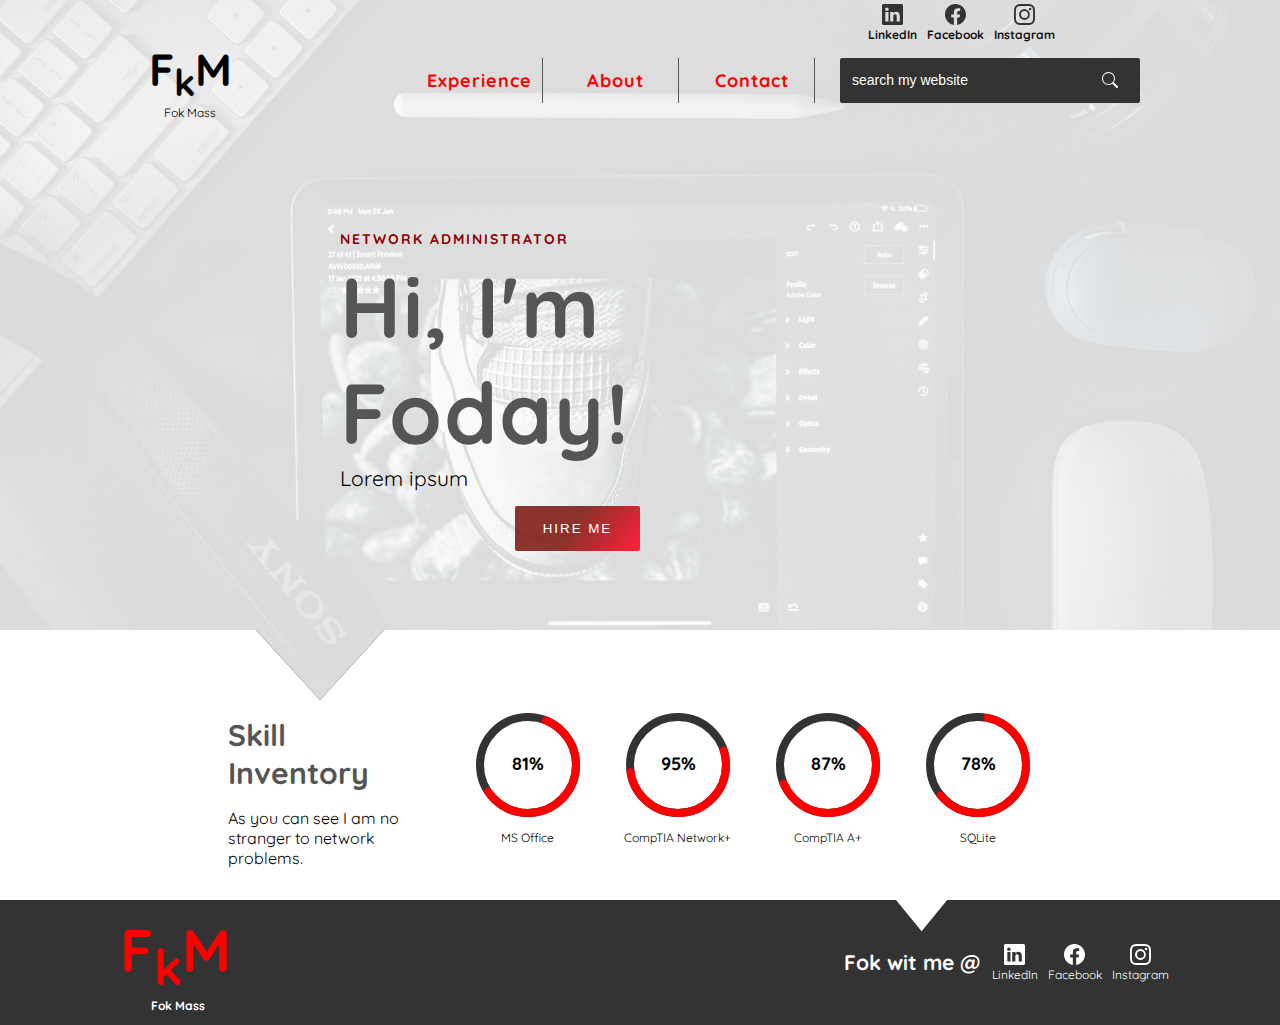
<file: index.html>
<!DOCTYPE html>
<html lang="en">
<head>
    <meta charset="UTF-8">
    <meta name="viewport" content="width=device-width, initial-scale=1.0">
    <title>Home</title>
    <!-- Google Fonts -->
    <link rel="preconnect" href="https://fonts.gstatic.com">
    <link href="https://fonts.googleapis.com/css2?family=Quicksand:wght@300&display=swap" rel="stylesheet" />    
    <!-- Stylesheet -->
    <link rel="stylesheet" href="css/style.css" />
    <!-- JavaScript -->
    <script src="js/script.js"></script>
</head>
<body>
    
    <div id="home-page">

        <header id="socialNavbar">

            <nav>

                <div class="social-navs">
                    <!-- LinkedIn from Bootstrap 4 icon-->
                    <div>
                        <svg xmlns="http://www.w3.org/2000/svg" width="21" height="21" fill="#333333" class="bi bi-linkedin" viewBox="0 0 16 16">
                            <path d="M0 1.146C0 .513.526 0 1.175 0h13.65C15.474 0 16 .513 16 1.146v13.708c0 .633-.526 1.146-1.175 1.146H1.175C.526 16 0 15.487 0 14.854V1.146zm4.943 12.248V6.169H2.542v7.225h2.401zm-1.2-8.212c.837 0 1.358-.554 1.358-1.248-.015-.709-.52-1.248-1.342-1.248-.822 0-1.359.54-1.359 1.248 0 .694.521 1.248 1.327 1.248h.016zm4.908 8.212V9.359c0-.216.016-.432.08-.586.173-.431.568-.878 1.232-.878.869 0 1.216.662 1.216 1.634v3.865h2.401V9.25c0-2.22-1.184-3.252-2.764-3.252-1.274 0-1.845.7-2.165 1.193v.025h-.016a5.54 5.54 0 0 1 .016-.025V6.169h-2.4c.03.678 0 7.225 0 7.225h2.4z"/>
                          </svg>
                    </div>
                    <label>LinkedIn</label>
                </div>
    
                <div class="social-navs">
                    <!-- Facebook from Bootstrap 4 icon-->
                    <div>
                        <svg xmlns="http://www.w3.org/2000/svg" width="21" height="21" fill="#333333" class="bi bi-facebook" viewBox="0 0 16 16">
                            <path d="M16 8.049c0-4.446-3.582-8.05-8-8.05C3.58 0-.002 3.603-.002 8.05c0 4.017 2.926 7.347 6.75 7.951v-5.625h-2.03V8.05H6.75V6.275c0-2.017 1.195-3.131 3.022-3.131.876 0 1.791.157 1.791.157v1.98h-1.009c-.993 0-1.303.621-1.303 1.258v1.51h2.218l-.354 2.326H9.25V16c3.824-.604 6.75-3.934 6.75-7.951z"/>
                          </svg>
                    </div>
                    <label>Facebook</label>
                </div>
                <!-- Instagram from Bootstrap 4 icon-->
                <div class="social-navs">
    
                    <div>
                        <svg xmlns="http://www.w3.org/2000/svg" width="21" height="21" fill="#333333" class="bi bi-instagram" viewBox="0 0 16 16">
                            <path d="M8 0C5.829 0 5.556.01 4.703.048 3.85.088 3.269.222 2.76.42a3.917 3.917 0 0 0-1.417.923A3.927 3.927 0 0 0 .42 2.76C.222 3.268.087 3.85.048 4.7.01 5.555 0 5.827 0 8.001c0 2.172.01 2.444.048 3.297.04.852.174 1.433.372 1.942.205.526.478.972.923 1.417.444.445.89.719 1.416.923.51.198 1.09.333 1.942.372C5.555 15.99 5.827 16 8 16s2.444-.01 3.298-.048c.851-.04 1.434-.174 1.943-.372a3.916 3.916 0 0 0 1.416-.923c.445-.445.718-.891.923-1.417.197-.509.332-1.09.372-1.942C15.99 10.445 16 10.173 16 8s-.01-2.445-.048-3.299c-.04-.851-.175-1.433-.372-1.941a3.926 3.926 0 0 0-.923-1.417A3.911 3.911 0 0 0 13.24.42c-.51-.198-1.092-.333-1.943-.372C10.443.01 10.172 0 7.998 0h.003zm-.717 1.442h.718c2.136 0 2.389.007 3.232.046.78.035 1.204.166 1.486.275.373.145.64.319.92.599.28.28.453.546.598.92.11.281.24.705.275 1.485.039.843.047 1.096.047 3.231s-.008 2.389-.047 3.232c-.035.78-.166 1.203-.275 1.485a2.47 2.47 0 0 1-.599.919c-.28.28-.546.453-.92.598-.28.11-.704.24-1.485.276-.843.038-1.096.047-3.232.047s-2.39-.009-3.233-.047c-.78-.036-1.203-.166-1.485-.276a2.478 2.478 0 0 1-.92-.598 2.48 2.48 0 0 1-.6-.92c-.109-.281-.24-.705-.275-1.485-.038-.843-.046-1.096-.046-3.233 0-2.136.008-2.388.046-3.231.036-.78.166-1.204.276-1.486.145-.373.319-.64.599-.92.28-.28.546-.453.92-.598.282-.11.705-.24 1.485-.276.738-.034 1.024-.044 2.515-.045v.002zm4.988 1.328a.96.96 0 1 0 0 1.92.96.96 0 0 0 0-1.92zm-4.27 1.122a4.109 4.109 0 1 0 0 8.217 4.109 4.109 0 0 0 0-8.217zm0 1.441a2.667 2.667 0 1 1 0 5.334 2.667 2.667 0 0 1 0-5.334z"/>
                          </svg>
                    </div>
                    <label>Instagram</label>
                </div>
                
            </nav>

        </header>

        <header>

            <div id="Logo" onclick="window.location.href='./index.html'">

                <h1>F<sub>k</sub>M</h1>
                <span>Fok Mass</span>

            </div>

            <nav>

                <a href="./experience.html" class="navlinks">Experience</a>
                <a class="navlinks">About</a>
                <a class="navlinks">Contact</a>

            </nav>

            <div id="searchbar">
                <input type="text" name="search" placeholder="search my website" />
                <!-- Magnigying Glass Icon from Bootstrap 4 Icons-->
                <div>
                    <svg xmlns="http://www.w3.org/2000/svg" width="16" height="16" fill="white" class="bi bi-search" viewBox="0 0 16 16">
                        <path d="M11.742 10.344a6.5 6.5 0 1 0-1.397 1.398h-.001c.03.04.062.078.098.115l3.85 3.85a1 1 0 0 0 1.415-1.414l-3.85-3.85a1.007 1.007 0 0 0-.115-.1zM12 6.5a5.5 5.5 0 1 1-11 0 5.5 5.5 0 0 1 11 0z"/>
                      </svg>
                </div>
            </div>
            
        </header>

        <article>

            <label>NETWORK ADMINISTRATOR</label>

            <h1>Hi, I'm Foday!</h1>

            <span>Lorem ipsum</span>

            <button type="button">HIRE ME</button>

        </article>

    </div>

    <div id="quick-facts">

        <div>
            <h2>Skill Inventory</h2>
            <p>
                As you can see I am no stranger to network problems.
            </p>
        </div>

        <div>

            <div class="quick-facts" style="transition-delay: 2s;">

                <svg class="progress-ring" height="120" width="120">

                    <circle class="progress-container" stroke-width="8" fill="transparent" r="48" cx="60" cy="60" />

                    <circle class="progress" stroke-width="8" fill="transparent" r="48" cx="60" cy="60"  data-percent=81 />

                    <text x="60" y="65" text-anchor="middle">81%</text>

                </svg>

                <label>MS Office</label>

            </div>

            <div class="quick-facts" style="transition-delay: 3s;">

                <svg class="progress-ring" height="120" width="120">
                    
                    <circle class="progress-container" stroke-width="8" fill="transparent" r="48" cx="60" cy="60" />

                    <circle class="progress" stroke-width="8" fill="transparent" r="48" cx="60" cy="60"  data-percent=95 />

                    <text x="60" y="65" text-anchor="middle">95%</text>

                </svg>

                <label>CompTIA Network+</label>

            </div>

            <div class="quick-facts" style="transition-delay: 4s;">

                <svg class="progress-ring" height="120" width="120">
                    
                    <circle class="progress-container" stroke-width="8" fill="transparent" r="48" cx="60" cy="60" />

                    <circle class="progress" stroke-width="8" fill="transparent" r="48" cx="60" cy="60"  data-percent=87 />

                    <text x="60" y="65" text-anchor="middle">87%</text>

                </svg>

                <label>CompTIA A+</label>

            </div>

            <div class="quick-facts" style="transition-delay: 5s">

                <svg class="progress-ring" height="120" width="120">

                    <circle class="progress-container" stroke-width="8" fill="transparent" r="48" cx="60" cy="60" />

                    <circle class="progress" stroke-width="8" fill="transparent" r="48" cx="60" cy="60"  data-percent=78 />

                    <text x="60" y="65" text-anchor="middle">78%</text>

                </svg>

                <label>SQLite</label>

            </div>       
            
        </div>

    </div>

    <footer>

        <div id="Logo-B">
            <h1>F<sub>k</sub>M</h1>
            <label>Fok Mass</label>
        </div>

        <label id="socialmedia-reminder">Fok wit me @</label>

        <nav>

            <div class="social-navlinks">
                <!-- LinkedIn from Bootstrap 4 icon-->
                <div>
                    <svg xmlns="http://www.w3.org/2000/svg" width="21" height="21" fill="white" class="bi bi-linkedin" viewBox="0 0 16 16">
                        <path d="M0 1.146C0 .513.526 0 1.175 0h13.65C15.474 0 16 .513 16 1.146v13.708c0 .633-.526 1.146-1.175 1.146H1.175C.526 16 0 15.487 0 14.854V1.146zm4.943 12.248V6.169H2.542v7.225h2.401zm-1.2-8.212c.837 0 1.358-.554 1.358-1.248-.015-.709-.52-1.248-1.342-1.248-.822 0-1.359.54-1.359 1.248 0 .694.521 1.248 1.327 1.248h.016zm4.908 8.212V9.359c0-.216.016-.432.08-.586.173-.431.568-.878 1.232-.878.869 0 1.216.662 1.216 1.634v3.865h2.401V9.25c0-2.22-1.184-3.252-2.764-3.252-1.274 0-1.845.7-2.165 1.193v.025h-.016a5.54 5.54 0 0 1 .016-.025V6.169h-2.4c.03.678 0 7.225 0 7.225h2.4z"/>
                      </svg>
                </div>
                <label>LinkedIn</label>
            </div>

            <div class="social-navlinks">
                <!-- Facebook from Bootstrap 4 icon-->
                <div>
                    <svg xmlns="http://www.w3.org/2000/svg" width="21" height="21" fill="white" class="bi bi-facebook" viewBox="0 0 16 16">
                        <path d="M16 8.049c0-4.446-3.582-8.05-8-8.05C3.58 0-.002 3.603-.002 8.05c0 4.017 2.926 7.347 6.75 7.951v-5.625h-2.03V8.05H6.75V6.275c0-2.017 1.195-3.131 3.022-3.131.876 0 1.791.157 1.791.157v1.98h-1.009c-.993 0-1.303.621-1.303 1.258v1.51h2.218l-.354 2.326H9.25V16c3.824-.604 6.75-3.934 6.75-7.951z"/>
                      </svg>
                </div>
                <label>Facebook</label>
            </div>
            <!-- Instagram from Bootstrap 4 icon-->
            <div class="social-navlinks">

                <div>
                    <svg xmlns="http://www.w3.org/2000/svg" width="21" height="21" fill="white" class="bi bi-instagram" viewBox="0 0 16 16">
                        <path d="M8 0C5.829 0 5.556.01 4.703.048 3.85.088 3.269.222 2.76.42a3.917 3.917 0 0 0-1.417.923A3.927 3.927 0 0 0 .42 2.76C.222 3.268.087 3.85.048 4.7.01 5.555 0 5.827 0 8.001c0 2.172.01 2.444.048 3.297.04.852.174 1.433.372 1.942.205.526.478.972.923 1.417.444.445.89.719 1.416.923.51.198 1.09.333 1.942.372C5.555 15.99 5.827 16 8 16s2.444-.01 3.298-.048c.851-.04 1.434-.174 1.943-.372a3.916 3.916 0 0 0 1.416-.923c.445-.445.718-.891.923-1.417.197-.509.332-1.09.372-1.942C15.99 10.445 16 10.173 16 8s-.01-2.445-.048-3.299c-.04-.851-.175-1.433-.372-1.941a3.926 3.926 0 0 0-.923-1.417A3.911 3.911 0 0 0 13.24.42c-.51-.198-1.092-.333-1.943-.372C10.443.01 10.172 0 7.998 0h.003zm-.717 1.442h.718c2.136 0 2.389.007 3.232.046.78.035 1.204.166 1.486.275.373.145.64.319.92.599.28.28.453.546.598.92.11.281.24.705.275 1.485.039.843.047 1.096.047 3.231s-.008 2.389-.047 3.232c-.035.78-.166 1.203-.275 1.485a2.47 2.47 0 0 1-.599.919c-.28.28-.546.453-.92.598-.28.11-.704.24-1.485.276-.843.038-1.096.047-3.232.047s-2.39-.009-3.233-.047c-.78-.036-1.203-.166-1.485-.276a2.478 2.478 0 0 1-.92-.598 2.48 2.48 0 0 1-.6-.92c-.109-.281-.24-.705-.275-1.485-.038-.843-.046-1.096-.046-3.233 0-2.136.008-2.388.046-3.231.036-.78.166-1.204.276-1.486.145-.373.319-.64.599-.92.28-.28.546-.453.92-.598.282-.11.705-.24 1.485-.276.738-.034 1.024-.044 2.515-.045v.002zm4.988 1.328a.96.96 0 1 0 0 1.92.96.96 0 0 0 0-1.92zm-4.27 1.122a4.109 4.109 0 1 0 0 8.217 4.109 4.109 0 0 0 0-8.217zm0 1.441a2.667 2.667 0 1 1 0 5.334 2.667 2.667 0 0 1 0-5.334z"/>
                      </svg>
                </div>
                <label>Instagram</label>
            </div>

        </nav>
    
    </footer>

</body>
</html>
</file>
<file: css/style.css>
body {
    margin: 0;
    padding: 0;
    font-family: 'Quicksand', sans-serif;
}

#home-page {
    width: 100vw;
    height: 700px;
    background-color: #aaaaaa;
    display: flex;
    flex-direction: column;
    background-image: linear-gradient(145deg, rgb(255, 255, 255, 0.85), rgb(255, 255, 255, 0.85)), url("../images/theme-a.jpeg");
    background-position: center;
    background-repeat: no-repeat;
    background-size: cover;
    clip-path: polygon(0% 90%, 20% 90%, 25% 100%, 30% 90%, 100% 90%, 100% 0%, 0% 0%);
}

#socialNavbar {
    width: auto;
    height: 30px;
    display: flex;
    flex-direction: row;
    align-items: center;
    justify-content: space-between;
    margin: 0 225px 0 auto;
}

#socialNavbar> nav {
    display: flex;
    flex-direction: row;
    align-items: center;
    justify-content: center;
    gap: 10px;
    width: 200px;
    height: 25px;
    background-color: transparent;
}

.social-navs {
    display: flex;
    flex-direction: column;
}

.social-navs> div {
    display: flex;
    align-items: center;
    justify-content: center;
}

.social-navs> label {
    text-align: center;
    font-size: 12px;
    margin: 2px 0 0 0;
    color: #121212;
    font-weight: bolder;
}

#home-page> :nth-child(2) {
    display: flex;
    flex-direction: row;
    width: 1000px;
    height: 100px;
    position: relative;
    margin: 0 auto;
    /*margin-top: 10px;*/
    gap: 25px;
}

#Logo {
    display: flex;
    flex-direction: column;
    align-items: center;
    justify-content: center;
    width: 100px;
    height: 100px;
    text-align: center;
    margin-right: auto;
}

#Logo> h1 {
    margin: 0;
    font-size: 45px;
}

#Logo> span {
    font-size: 12px;
}

#home-page> header> nav {
    width: auto;
    height: 45px;
    margin: auto 0;
    display: flex;
    flex-direction: row;
    align-items: center;
    justify-content: center;
    gap: 10px;
}

.navlinks {
    width: 125px;
    height: 45px;
    font-size: 18px;
    color: red;
    font-weight: bolder;
    line-height: 45px;
    transition-duration: 0.3s;
    transition-timing-function: ease-out;
    text-align: center;
    letter-spacing: 1px;
    border-right: 1px solid #555555;
    text-decoration: none;
}

.navlinks:hover {
    color: white;
    background-color: red;
    cursor: pointer;
    transition-duration: 0.3s;
    transition-timing-function: ease-in;
    border: 0;
}

#searchbar {
    width: 300px;
    height: 45px;
    margin: auto 0;    
    border-radius: 2px;
    background-color: #333333;
    display: flex;
    flex-direction: row;
    align-items: center;
}

#searchbar> input {
    font-size: 14px;
    color: white;
    background-color: transparent;
    text-indent: 5px;
    flex: 4;
    height: 45px;
    border: 0;
}::-webkit-input-placeholder {
    font-size: 14px;
    color: white;
    text-indent: 10px;
}

#searchbar> div {
    flex: 1;
    display: flex;
    align-items: center;
    justify-content: center;
}

#home-page> article {
    width: 300px;
    height: auto;
    display: flex;
    flex-direction: column;
    justify-content: center;
    position: relative;
    left: calc(50vw - 300px);
    margin-top: 100px;
}

#home-page> article> label {
    font-size: 14px;
    font-weight: bolder;
    color: darkred;
    letter-spacing: 2px;
    margin: 0 0 5px 0;
}

#home-page> article> h1 {
    font-size: 85px;
    font-weight: bolder;
    color: #555555;
    letter-spacing: 2px;
    margin: 0;
}

#home-page> article> span {
    font-size: 21px;
}

#home-page> article> button {
    margin: 15px 0 0 auto;
    border: 0;
    border-radius: 2px;
    width: 125px;
    height: 45px;
    letter-spacing: 2px;
    cursor: pointer;
    background: linear-gradient(125deg, rgb(121, 19, 9, 0.85) 0%, rgb(121, 19, 9, 0.85) 46%, rgb(255,0,29, 0.85) 97%);
    color: white;
}

#quick-facts {
    width: 100vw;
    height: 200px;
    display: flex;
    flex-direction: row;
    align-items: center;
    justify-content: center;
    gap: 25px;
}

#quick-facts> :nth-child(1) {
    width: 200px;
    height: 200px;
    display: flex;
    flex-direction: column;
    /*align-items: center;*/
    justify-content: center;
}
#quick-facts> :nth-child(1)> h2 {
    margin: 0;
    color: #555555;
    font-size: 30px;
    text-align: left;
}

#quick-facts> :nth-child(1)> p {
    text-align: left;
    font-size: 16px;
}

#quick-facts> :nth-child(2){
    width: auto;
    height: 200px;
    text-align: center;
    display: grid;
    grid-template-columns: repeat(4, 150px);
    grid-template-rows: 150px;
    align-items: center;
    justify-content: center;
    grid-row-gap: 5px;
}

@keyframes quick-anime {
    from {
        transform: translateY(100px);
        opacity: 0.3;
    }
    to {
        transform: translateY(0);
        opacity: 1;
    }
}

@keyframes circle-anime {
    from {
        stroke: #555555;
    }
    to {
        stroke: red;
    }
}
.quick-facts {
    display: flex;
    flex-direction: column;
    align-items: center;
    justify-content: center;
    gap: 5px;
    transform: translateY(100px);
    opacity: 0;
    /*animation-name: quick-anime;
    animation-duration: 0.85s;
    animation-timing-function: ease-in;*/
}

.progress-container {
    stroke: #333333;
}

.progress-ring {

}

.progress-ring> text {
    font-size: 18px;    
    font-weight: bold;
    margin: auto;
    position: relative;
}

.progress {
    stroke: red;
    stroke-linecap: round;
    animation-name: circle-anime;
    animation-duration: 5s;
    animation-timing-function: ease-in;
}

.quick-facts> label {
    font-size: 12px;
    text-align: center;
    position: relative;
    bottom: 0;
}

footer {
    width: calc(100vw - 200px);
    height: 125px;
    padding: 0 100px;
    background-color: #333333;
    display: flex;
    flex-direction: row;
    align-items: center;
    justify-content: center;
    clip-path: polygon(0% 0%, 70% 0%, 72% 25%, 74% 0%, 100% 0%, 100% 100%, 0% 100%, 0% 0%);
}

#Logo-B {
    width: 125px;
    height: 125px;
    display: flex;
    flex-direction: column;
    justify-content: center;
    margin: auto auto 0 15px;
}

#Logo-B > h1{
    color: red;
    margin: 0 5px 0 0;
    font-size: 60px;
    font-weight: bolder;
    text-align: center;
}

#Logo-B> label {
    color: white;
    font-size: 12px;
    font-weight: bold;
    text-align: center;
}

footer> nav {
    display: flex;
    flex-direction: row;
    align-items: center;
    justify-content: center;
    gap: 10px;
    width: 200px;
    height: 25px;
}

#socialmedia-reminder {
    width: auto;
    height: 25px;
    line-height: 25px;
    color: white;
    font-size: 21px;
    font-weight: bolder;
}

.social-navlinks {
    display: flex;
    flex-direction: column;
}

.social-navlinks> div {
    display: flex;
    align-items: center;
    justify-content: center;
}

.social-navlinks> label {
    text-align: center;
    color: white;
    font-size: 12px;
    margin: 2px 0 0 0;
}
</file>
